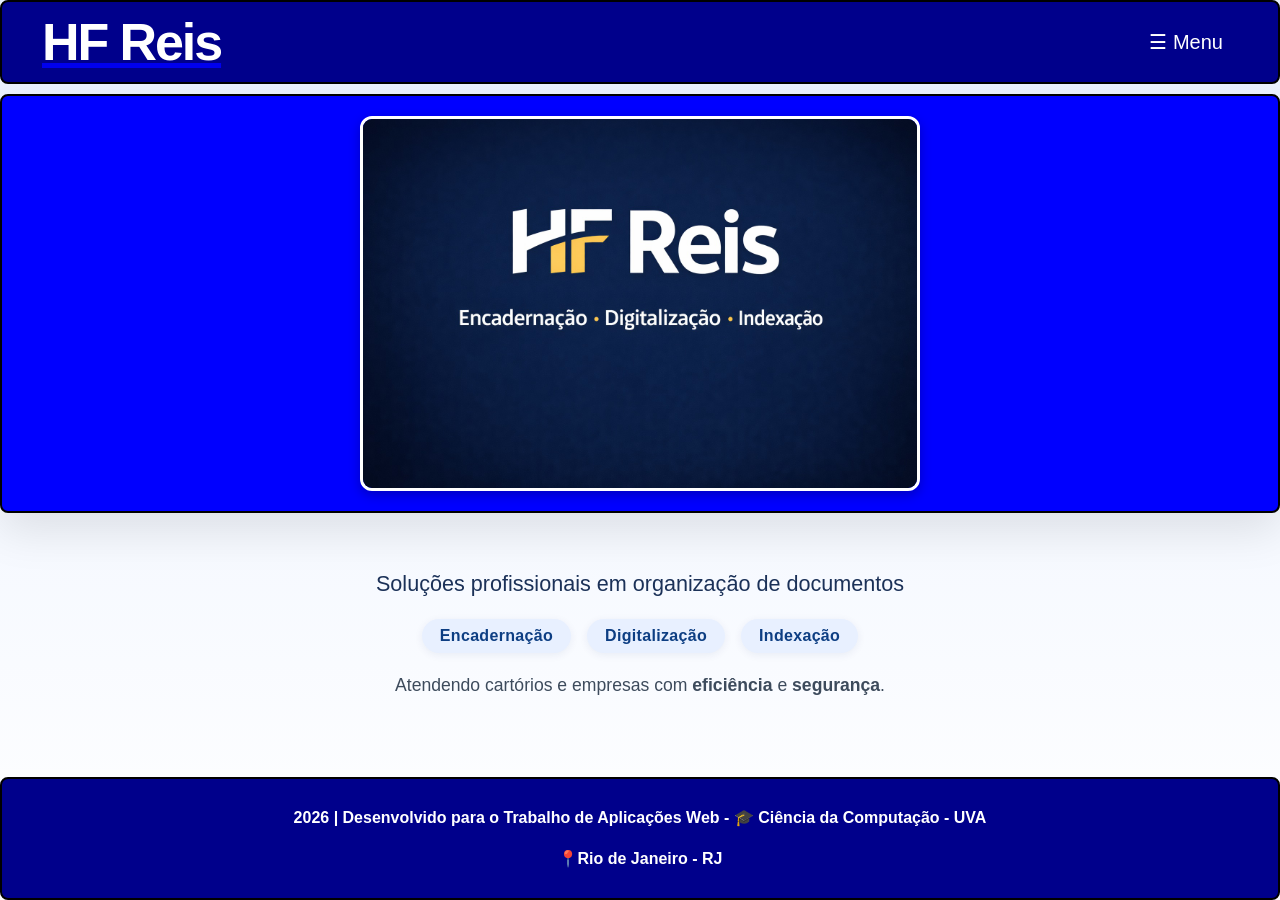
<file: index.html>
<html lang="br">
  <head>
    <meta charset="UTF-8" />
    <meta name="viewport" content="width=device-width, initial-scale=1.0" />
    <title>Página principal</title>
    <link rel="stylesheet" href="style.css" />
    <link rel="stylesheet" href="styleindex.css" />
  </head>

  <body>
    <header>
      <div class="topo">
        <a href="index.html"><h1>HF Reis</h1></a>

        <nav>
          <button class="btn-hamburguer" onclick="toggleMenu()">☰ Menu</button>

          <ul class="menu" id="menuItens">
            <!--menu-->

            <li>
              <a href="#" class="ativo">🏠Home</a>
            </li>

            <li>
              <a href="sobre.html">👤Sobre</a>
            </li>

            <li>
              <a href="serviços.html">📂Serviços</a>
            </li>

            <li>
              <a href="novidades.html">🚀Novidades</a>
            </li>

            <li>
              <a href="contatos.html">✉️Fale conosco</a>
            </li>
          </ul>
        </nav>
      </div>
    </header>

    <section>
      <article>
        <div class="imagem1">
          <img src="midias/logo.png" alt="Logotipo" />
        </div>
      </article>

      <div class="apresenta">
        <p class="slogan">
          Soluções profissionais em organização de documentos
        </p>
        <div class="tags">
          <span>Encadernação</span>
          <span>Digitalização</span>
          <span>Indexação</span>
        </div>
        <p class="descricao">
          Atendendo cartórios e empresas com <strong>eficiência</strong> e
          <strong>segurança</strong>.
        </p>
      </div>
    </section>

    <footer>
      <p>
        <strong
          >2026 | Desenvolvido para o Trabalho de Aplicações Web - 🎓 Ciência da
          Computação - UVA</strong
        >
      </p>
      <p><strong>📍Rio de Janeiro - RJ</strong></p>
    </footer>

    <script src="FunctionMenu.js"></script>
  </body>
</html>
</file>
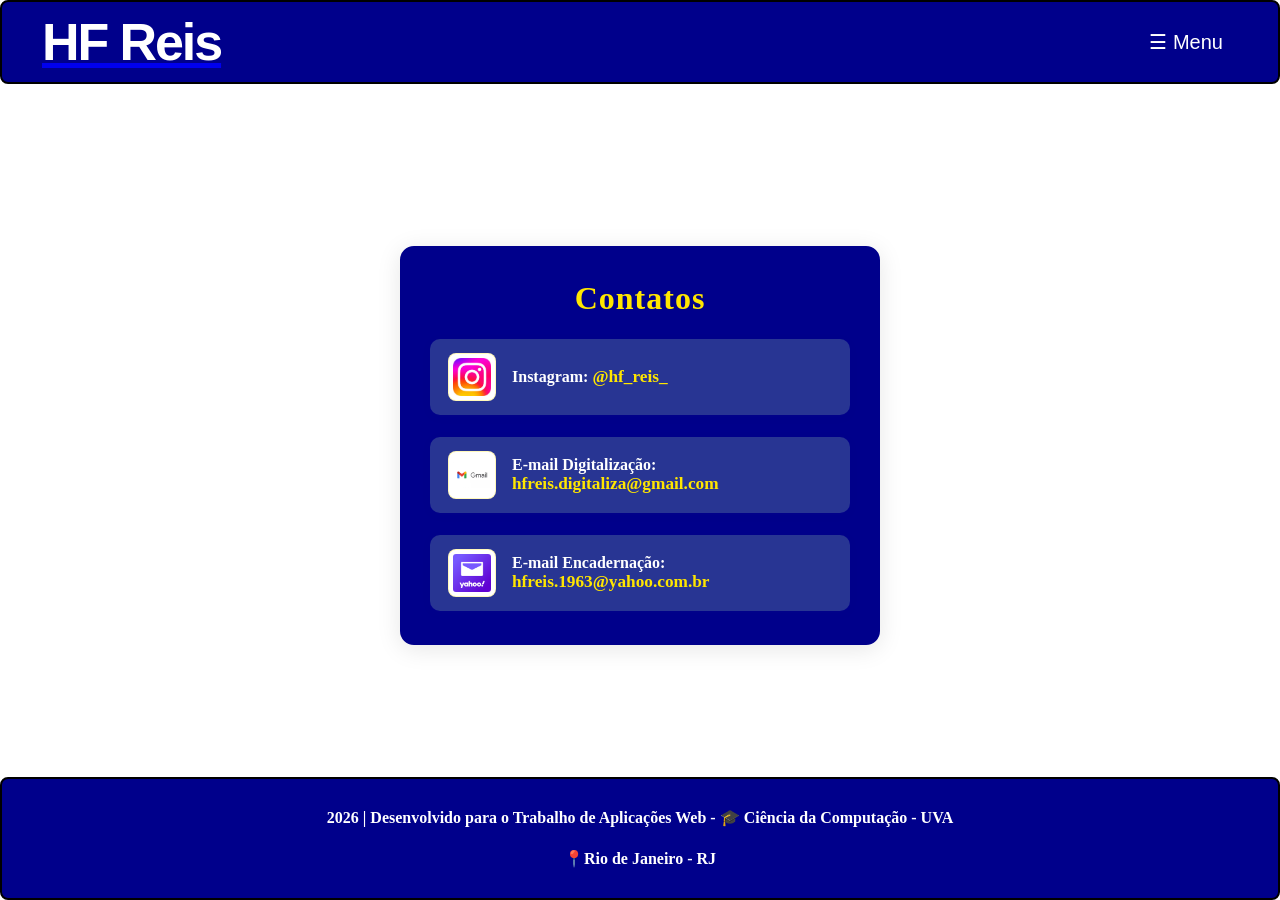
<file: contatos.html>
<html lang="br">
  <head>
    <meta charset="UTF-8" />
    <meta name="viewport" content="width=device-width, initial-scale=1.0" />
    <title>Document</title>
    <link rel="stylesheet" href="style.css" />
  </head>

  <body>
    <header>
      <div class="topo">
        <a href="index.html"><h1>HF Reis</h1></a>

        <nav>
          <button class="btn-hamburguer" onclick="toggleMenu()">☰ Menu</button>

          <ul class="menu" id="menuItens">
            <!--menu-->

            <li>
              <a href="index.html">🏠Home</a>
            </li>

            <li>
              <a href="sobre.html">👤Sobre</a>
            </li>

            <li>
              <a href="serviços.html">📂Serviços</a>
            </li>

            <li>
              <a href="novidades.html">🚀Novidades</a>
            </li>

            <li>
              <a href="#" class="ativo">✉️Fale conosco</a>
            </li>
          </ul>
        </nav>
      </div>
    </header>

    <main class="centraliza-tela">
      <div class="contatos-empresa">
        <h2>Contatos</h2>
        <div class="contatos-lista">
          <div class="contato-item">
          <img src="midias/instagram.png" alt="Instagram" class="contato-icone" />
            <span><strong>Instagram:</strong> <a href="https://instagram.com/seuusuario" target="_blank">@hf_reis_</a></span>
          </div>
          <div class="contato-item">
          <img src="midias/gmail.png" alt="E-mail Digitalização (Gmail)" class="contato-icone" />
            <span><strong>E-mail Digitalização:</strong> <a href="mailto:hfreis.digitaliza@gmail.com">hfreis.digitaliza@gmail.com</a></span>
          </div>
          <div class="contato-item">
          <img src="midias/yahoo.png" alt="E-mail Encadernação (Yahoo)" class="contato-icone" />
            <span><strong>E-mail Encadernação:</strong> <a href="mailto:hfreis.1963@yahoo.com.br">hfreis.1963@yahoo.com.br</a></span>
          </div>
        </div>
      </div>
    </main>
    
    <footer>
      <p>
        <strong
          >2026 | Desenvolvido para o Trabalho de Aplicações Web - 🎓 Ciência da
          Computação - UVA</strong
        >
      </p>
      <p><strong>📍Rio de Janeiro - RJ</strong></p>
    </footer>
    <script src="FunctionMenu.js"></script>
  </body>
</html>
</file>
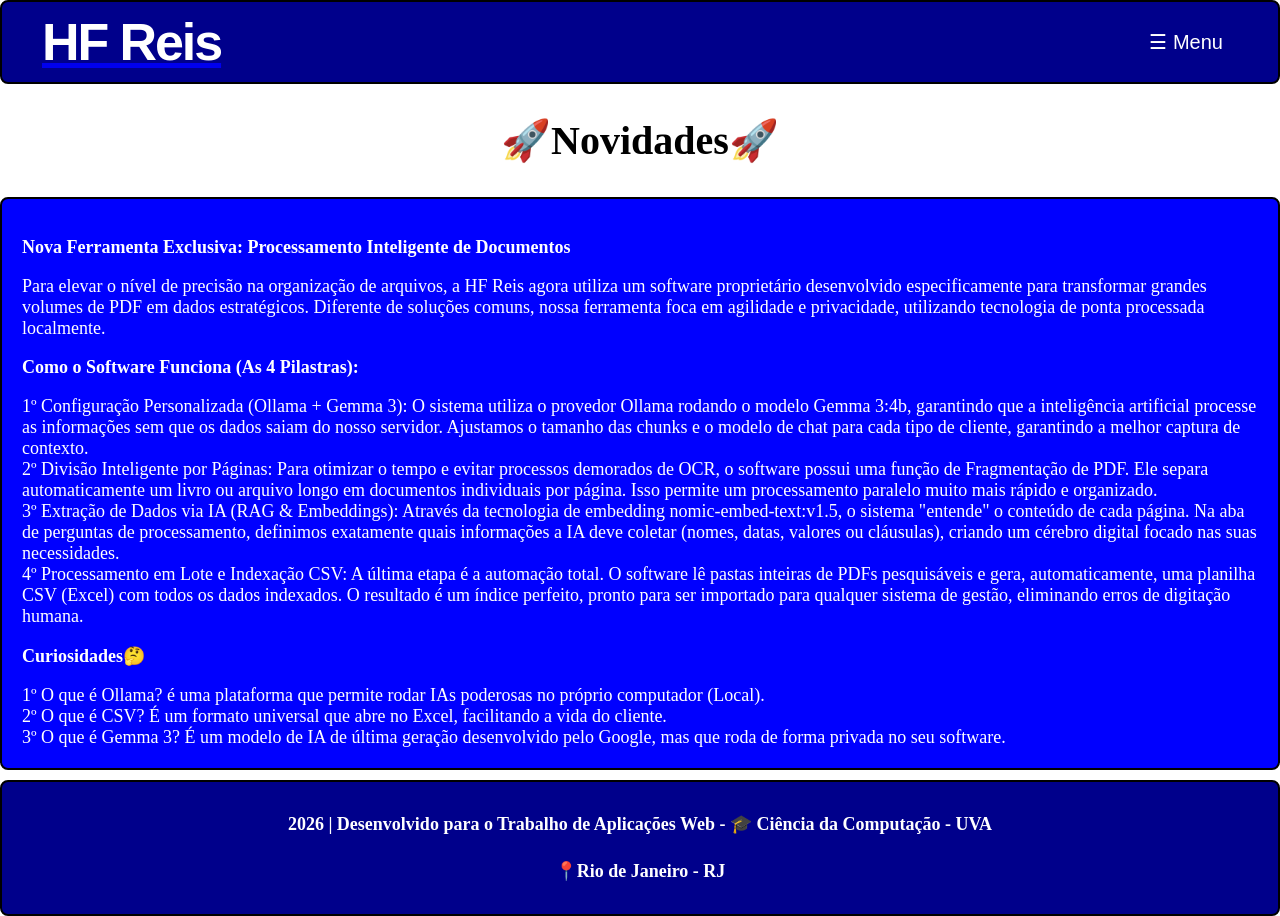
<file: novidades.html>
<html lang="br">

<head>
   <meta charset="UTF-8">
   <meta name="viewport" content="width=device-width, initial-scale=1.0">
   <title>Página 4</title>
   <link rel="stylesheet" href="style.css">
   <style>
      * {
         font-size: 18px;
      }
   </style>
</head>

<body>
   <header>
      <div class="topo">
         <a href="index.html"><h1>HF Reis</h1></a>

         <nav>
            <button class="btn-hamburguer" onclick="toggleMenu()">☰ Menu</button>

            <ul class="menu" id="menuItens"> <!--menu-->

               <li>
                  <a href="index.html">🏠Home</a>
               </li>

               <li>
                  <a href="sobre.html">👤Sobre</a>
               </li>

               <li>
                  <a href="serviços.html">📂Serviços</a>
               </li>

               <li>
                  <a href="#" class="ativo">🚀Novidades</a>
               </li>

               <li>
                  <a href="contatos.html">✉️Fale conosco</a>
               </li>

            </ul>
         </nav>
      </div>
   </header>

   <section>
      <h2 align="center" style="font-size: 40px; font-weight: bold;">🚀Novidades🚀</h2>

      <article>
         <p>
         <h3>Nova Ferramenta Exclusiva: Processamento Inteligente de Documentos</h3>
         </p>
         Para elevar o nível de precisão na organização de arquivos, a HF Reis agora utiliza um software proprietário
         desenvolvido especificamente para transformar grandes volumes de PDF em dados estratégicos. Diferente de
         soluções comuns, nossa ferramenta foca em agilidade e privacidade, utilizando tecnologia de ponta processada
         localmente.<br>
         <p>
         <h3>Como o Software Funciona (As 4 Pilastras):</h3>
         </p>
         1º Configuração Personalizada (Ollama + Gemma 3): O sistema utiliza o provedor Ollama rodando o modelo Gemma
         3:4b, garantindo que a inteligência artificial processe as informações sem que os dados saiam do nosso
         servidor. Ajustamos o tamanho das chunks e o modelo de chat para cada tipo de cliente, garantindo a melhor
         captura de contexto.<br>
         2º Divisão Inteligente por Páginas: Para otimizar o tempo e evitar processos demorados de OCR, o software
         possui uma função de Fragmentação de PDF. Ele separa automaticamente um livro ou arquivo longo em documentos
         individuais por página. Isso permite um processamento paralelo muito mais rápido e organizado.<br>
         3º Extração de Dados via IA (RAG & Embeddings): Através da tecnologia de embedding nomic-embed-text:v1.5, o
         sistema "entende" o conteúdo de cada página. Na aba de perguntas de processamento, definimos exatamente quais
         informações a IA deve coletar (nomes, datas, valores ou cláusulas), criando um cérebro digital focado nas suas
         necessidades.<br>
         4º Processamento em Lote e Indexação CSV: A última etapa é a automação total. O software lê pastas inteiras de
         PDFs pesquisáveis e gera, automaticamente, uma planilha CSV (Excel) com todos os dados indexados. O resultado é
         um índice perfeito, pronto para ser importado para qualquer sistema de gestão, eliminando erros de digitação
         humana.<br>

         <p>
         <h3>Curiosidades🤔</h3>
         </p>
         1º O que é Ollama? é uma plataforma que permite rodar IAs poderosas no próprio computador (Local).<br>
         2º O que é CSV? É um formato universal que abre no Excel, facilitando a vida do cliente.<br>
         3º O que é Gemma 3? É um modelo de IA de última geração desenvolvido pelo Google, mas que roda de forma privada
         no seu software.

      </article>

   </section>

   <footer>
      <p><strong>2026 | Desenvolvido para o Trabalho de Aplicações Web - 🎓 Ciência da Computação - UVA</strong></p>
      <p><strong>📍Rio de Janeiro - RJ</strong></p>
   </footer>

   <script src="FunctionMenu.js"></script>
</body>

</html>
</file>
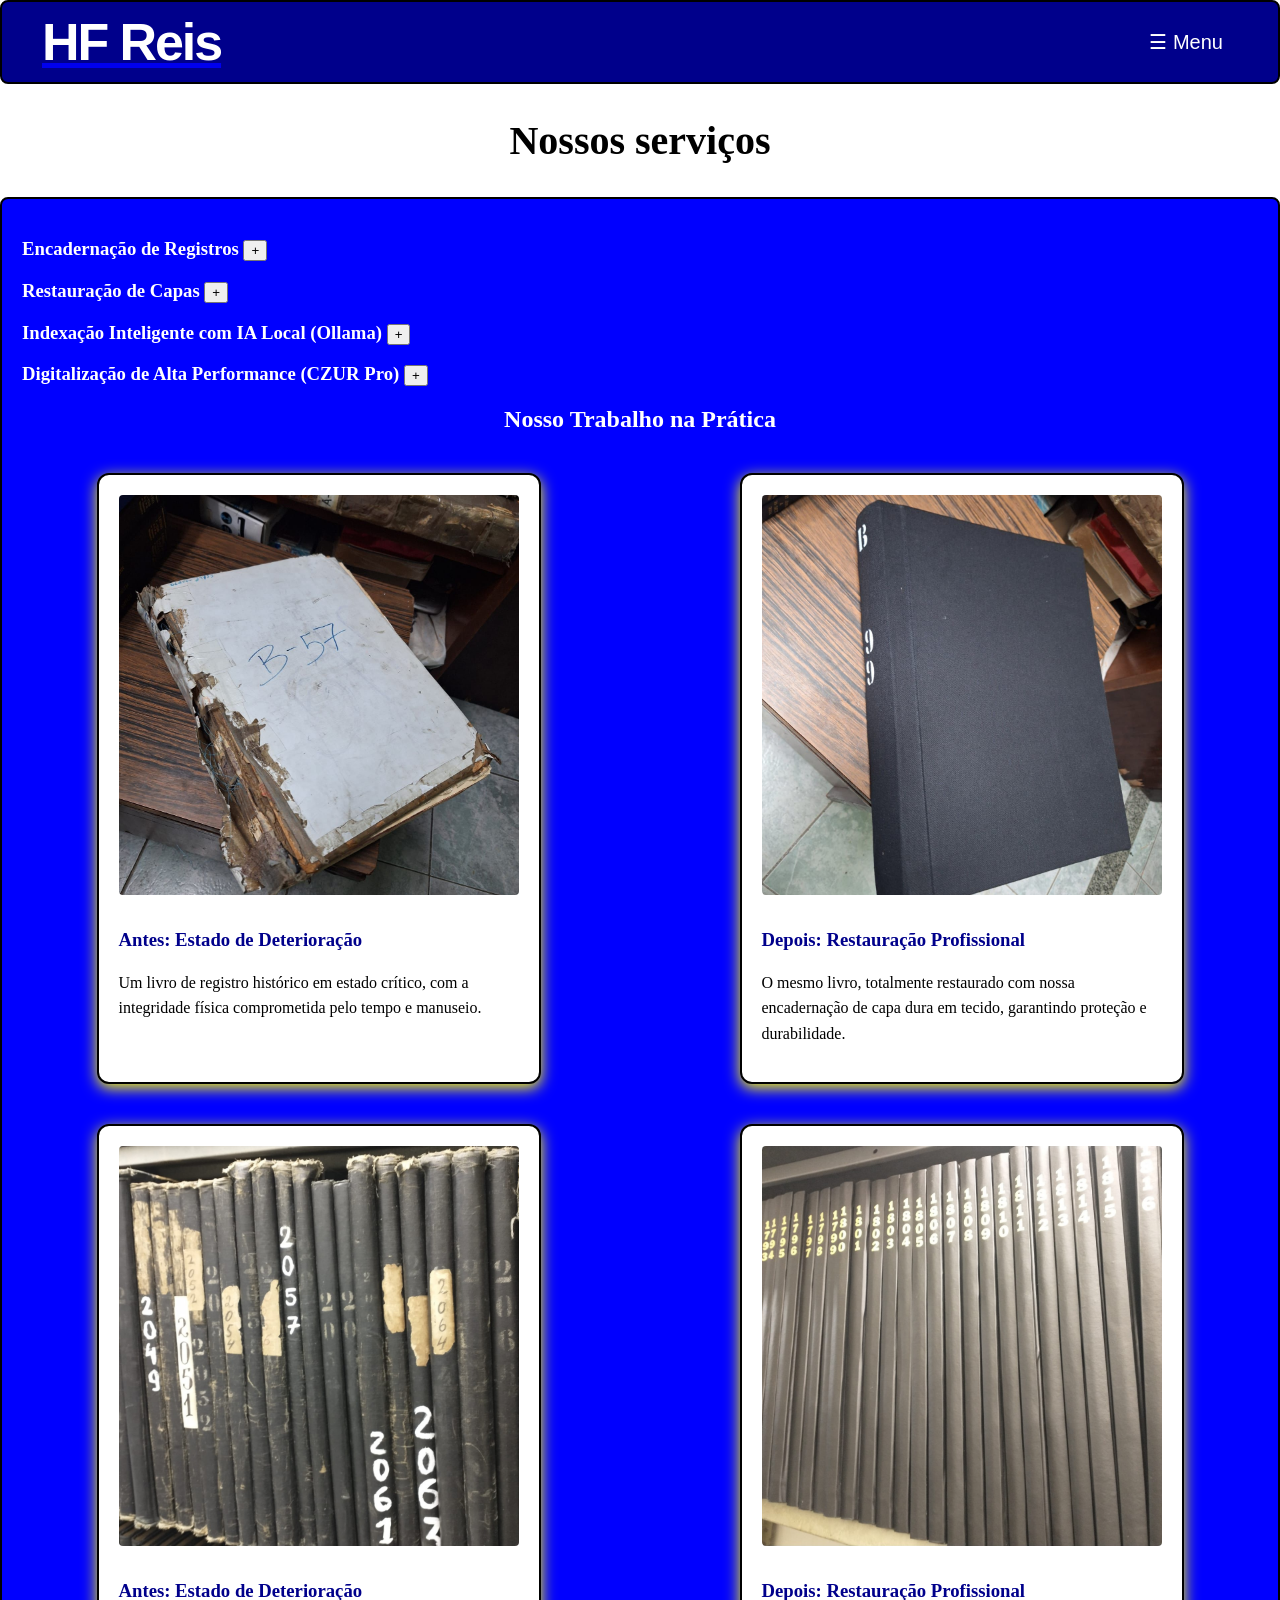
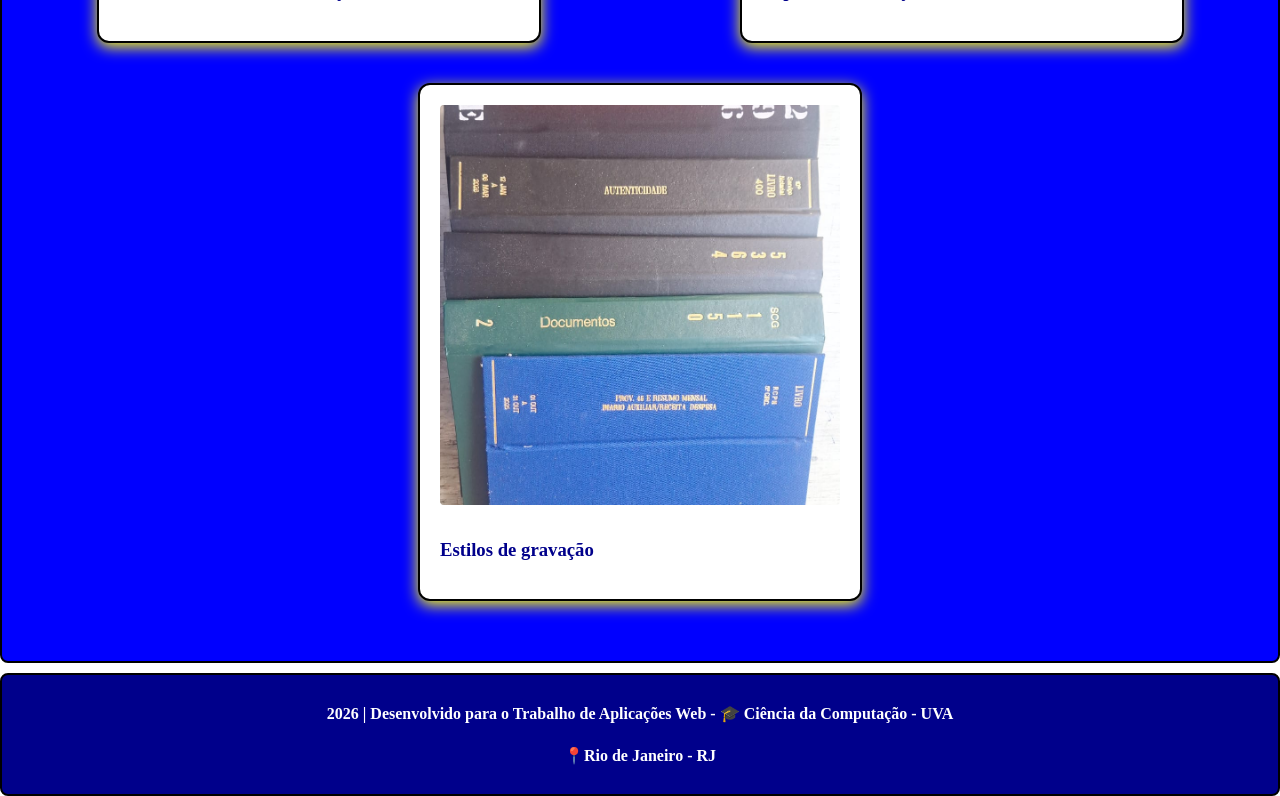
<file: serviços.html>
<html lang="br">

<head>
   <meta charset="UTF-8">
   <meta name="viewport" content="width=device-width, initial-scale=1.0">
   <title>Página 3</title>
   <link rel="stylesheet" href="style.css">
   <link rel="stylesheet" href="styleservicos.css">
</head>

<body>
   <header>
      <div class="topo">
         <a href="index.html"><h1>HF Reis</h1></a>

         <nav>
            <button class="btn-hamburguer" onclick="toggleMenu()">☰ Menu</button>

            <ul class="menu" id="menuItens"> <!--menu-->

               <li>
                  <a href="index.html">🏠Home</a>
               </li>

               <li>
                  <a href="sobre.html">👤Sobre</a>
               </li>

               <li>
                  <a href="#" class="ativo">📂Serviços</a>
               </li>

               <li>
                  <a href="novidades.html">🚀Novidades</a>
               </li>

               <li>
                  <a href="contatos.html">✉️Fale conosco</a>
               </li>

            </ul>
         </nav>
      </div>
   </header>

   <section>
      <h2 align="center" style="font-size: 40px; font-weight: bold;">Nossos serviços</h2>
      <article>
         <h3>Encadernação de Registros
            <button id="btn1" onclick="mostrarDescricao('desc1', 'btn1')">+</button>
         </h3>
         <div id="desc1" class="info">
            <fieldset>
               <dl>
                  <dd>
                     Encadernações personalizadas de livros de registros em capa dura, garantindo máxima durabilidade,
                     resistência e organização profissional para documentos oficiais.
                  </dd>
               </dl>
            </fieldset>

         </div>

         <h3>Restauração de Capas
            <button id="btn2" onclick="mostrarDescricao('desc2', 'btn2')">+</button>
         </h3>
         <div id="desc2" class="info">
            <fieldset>
               <dl>
                  <dd>
                     Recuperação e restauração personalizada focada exclusivamente nas capas de livros manuscritos e impressos.
                     Devolvemos a estética original e a proteção externa sem interferir na integridade das folhas.
                  </dd>
               </dl>
            </fieldset>
         </div>

         <h3>Indexação Inteligente com IA Local (Ollama)
            <button id="btn3" onclick="mostrarDescricao('desc3', 'btn3')">+</button>
         </h3>
         <div id="desc3" class="info">
            <fieldset>
               <dl>
                  <dd>
                     Implementação de IA para catalogação automatizada de dados sensíveis. Desenvolvemos um sistema de
                     indexação que utiliza modelos avançados de linguagem processados localmente. Segurança Máxima: Os
                     dados nunca saem da infraestrutura do cartório para a nuvem, garantindo conformidade total com a
                     LGPD e sigilo absoluto.
                  </dd>
               </dl>
            </fieldset>
         </div>

         <h3>Digitalização de Alta Performance (CZUR Pro)
            <button id="btn4" onclick="mostrarDescricao('desc4', 'btn4')">+</button>
         </h3>
         <div id="desc4" class="info">
            <fieldset>
               <dl>
                  <dd>
                     Utilizamos scanners profissionais CZUR Pro, equipados com tecnologia de achatamento de curva a
                     laser. Isso permite digitalizar livros de registro sem forçar a lombada ou danificar as folhas,
                     gerando arquivos em alta resolução com o máximo de cuidado com o material original.
                  </dd>
               </dl>
            </fieldset>
         </div>

         <section class="antes-depois-container">
            <h2>Nosso Trabalho na Prática</h2>

            <div class="antes-depois-flex">
               <article class="card-antes-depois">
                  <img src="midias/antes1.jpeg"
                     alt="Livro de registro B-57 danificado, com capa destruída e lombada desfeita.">
                  <h3>Antes: Estado de Deterioração</h3>
                  <p style="color: black;">Um livro de registro histórico em estado crítico, com a integridade física
                     comprometida pelo tempo e manuseio.</p>
               </article>

               <article class="card-antes-depois">
                  <img src="midias/depois1.jpeg"
                     alt="Livro de registro restaurado com capa dura preta de tecido e letras brancas 'B' e '99' na lombada.">
                  <h3>Depois: Restauração Profissional</h3>
                  <p style="color: black;">O mesmo livro, totalmente restaurado com nossa encadernação de capa dura em
                     tecido, garantindo proteção e durabilidade.</p>
               </article>
            </div>
         </section>

         <section class="antes-depois-container"></section>
         <div class="antes-depois-flex">
            <article class="card-antes-depois">
               <img src="midias/antes2.jpeg" alt="Livro danificado.">
               <h3>Antes: Estado de Deterioração</h3>
            </article>

            <article class="card-antes-depois">
               <img src="midias/depois2.jpeg" alt="Livro restaurado.">
               <h3>Depois: Restauração Profissional</h3>
            </article>
         </div>
           <!-- Card Estilos de Gravação centralizado abaixo das fotos anteriores -->
           <div class="estilos-flex">
              <article class="card-antes-depois">
                 <img src="midias/estilos.png" alt="Estilos de gravação.">
                 <h3>Estilos de gravação</h3>
              </article>
           </div>
   </section>

   </section>

   <footer>
      <p><strong>2026 | Desenvolvido para o Trabalho de Aplicações Web - 🎓 Ciência da Computação - UVA</strong></p>
      <p><strong>📍Rio de Janeiro - RJ</strong></p>
   </footer>

   <script src="FunctionMenu.js"></script>
   <script>

      function mostrarDescricao(idDaDiv, idDoBotao) {
         // Pegamos a div pelo ID (igual feito com n1 e n2 em exercicio de aula)
         let div = document.getElementById(idDaDiv);
         let botao = document.getElementById(idDoBotao);

         // Lógica: Se estiver escondido, mostra. Se estiver aparecendo, esconde.
         if (div.style.display === "none") {
            div.style.display = "block";
            botao.innerHTML = "-"; // Muda o + para - quando abre
         } else {
            div.style.display = "none";
            botao.innerHTML = "+"; // Volta para + quando fecha
         }
      }
   </script>
</body>

</html>
</file>
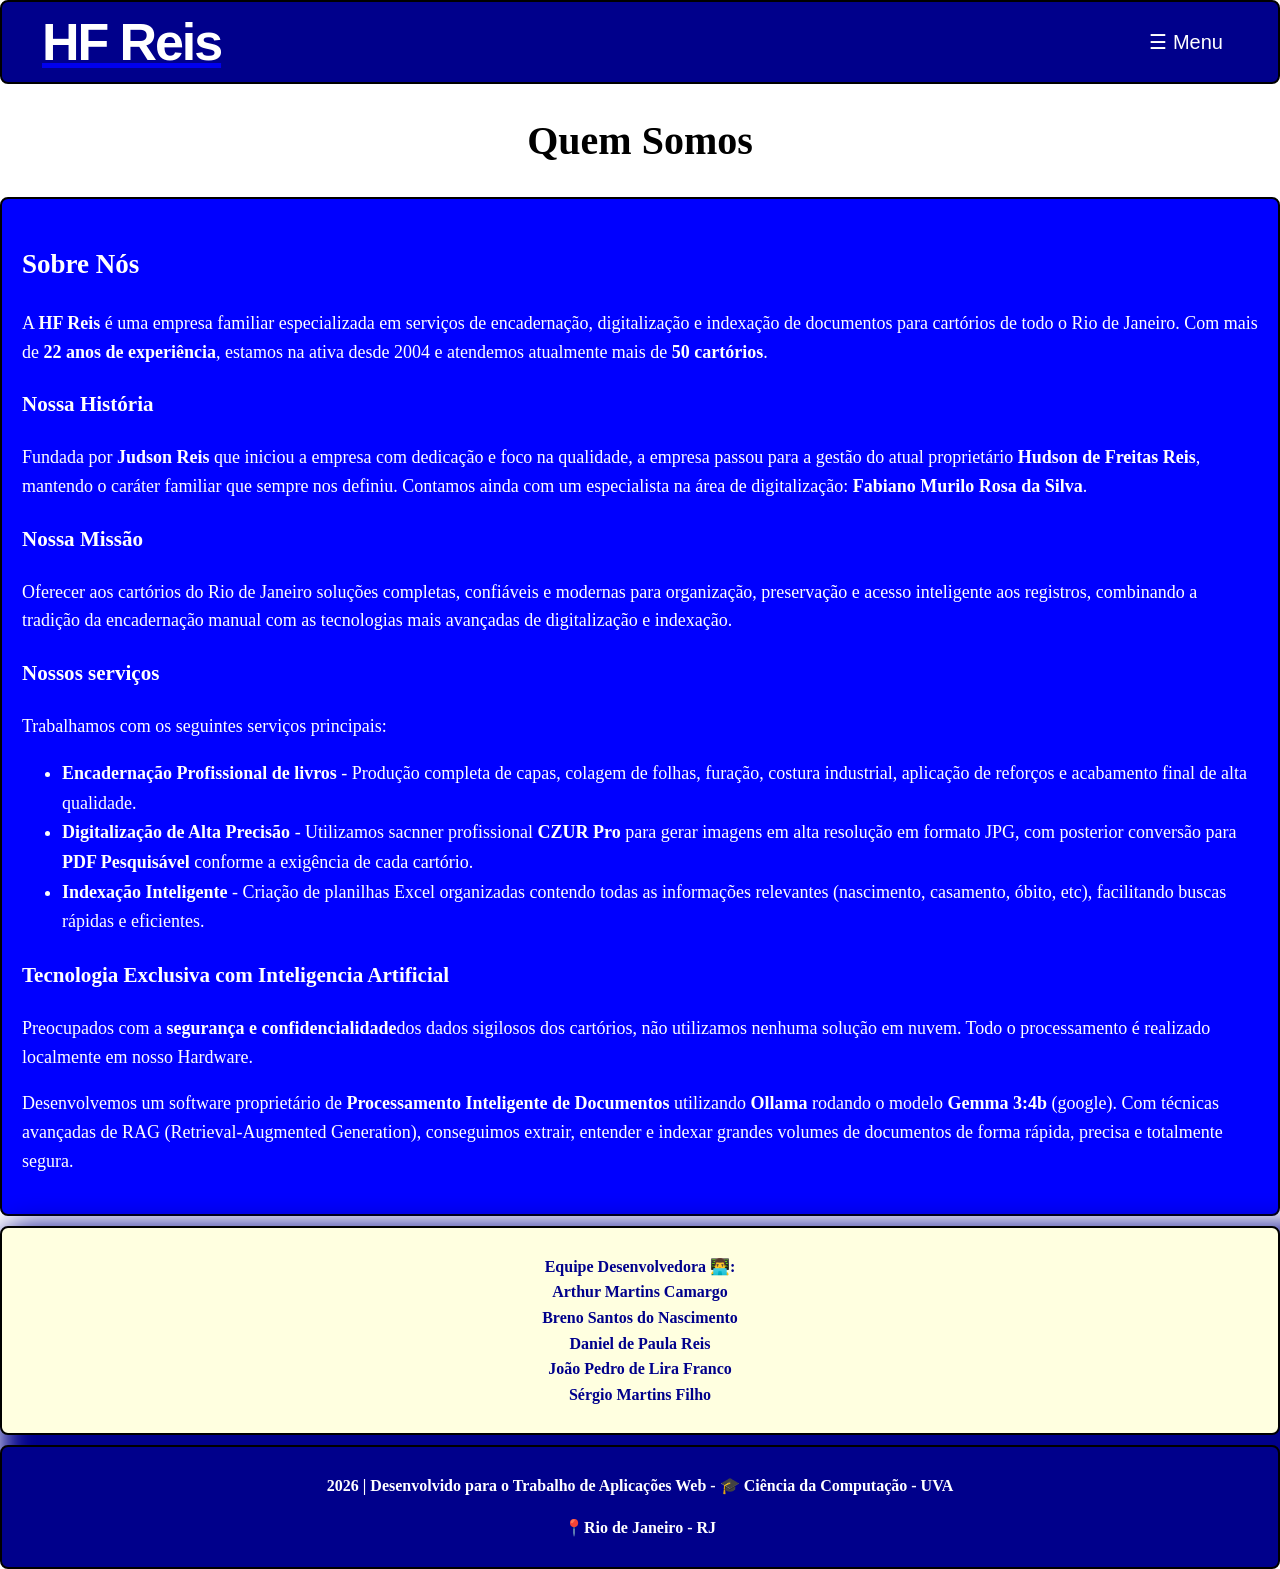
<file: sobre.html>
<html lang="br">

<head>
  <meta charset="UTF-8" />
  <meta name="viewport" content="width=device-width, initial-scale=1.0" />
  <title>Página 2</title>
  <link rel="stylesheet" href="style.css" />
</head>

<body>
  <header>
    <div class="topo">
      <a href="index.html">
        <h1>HF Reis</h1>
      </a>

      <nav>
        <button class="btn-hamburguer" onclick="toggleMenu()">☰ Menu</button>

        <ul class="menu" id="menuItens">
          <!--menu-->

          <li>
            <a href="index.html">🏠Home</a>
          </li>

          <li>
            <a href="#" class="ativo">👤Sobre</a>
          </li>

          <li>
            <a href="serviços.html">📂Serviços</a>
          </li>

          <li>
            <a href="novidades.html">🚀Novidades</a>
          </li>

          <li>
            <a href="contatos.html">✉️Fale conosco</a>
          </li>
        </ul>
      </nav>
    </div>
  </header>

  <section>
    <h2 align="center" style="font-size: 40px; font-weight: bold">
      Quem Somos
    </h2>

    <article style="font-size: 18px; line-height: 1.65">
      <h2>Sobre Nós</h2>

      <p>
        A <strong>HF Reis</strong> é uma empresa familiar especializada em
        serviços de encadernação, digitalização e indexação de documentos para
        cartórios de todo o Rio de Janeiro. Com mais de
        <strong>22 anos de experiência</strong>, estamos na ativa desde 2004 e
        atendemos atualmente mais de <strong>50 cartórios</strong>.
      </p>

      <h3>Nossa História</h3>
      <p>
        Fundada por <strong>Judson Reis</strong> que iniciou a
        empresa com dedicação e foco na qualidade, a empresa passou para a
        gestão do atual proprietário <strong>Hudson de Freitas Reis</strong>,
        mantendo o caráter familiar que sempre nos definiu. Contamos ainda com
        um especialista na área de digitalização:
        <strong>Fabiano Murilo Rosa da Silva</strong>.
      </p>

      <h3>Nossa Missão</h3>
      <p>
        Oferecer aos cartórios do Rio de Janeiro soluções completas,
        confiáveis e modernas para organização, preservação e acesso
        inteligente aos registros, combinando a tradição da encadernação
        manual com as tecnologias mais avançadas de digitalização e indexação.
      </p>

      <h3>Nossos serviços</h3>
      <p>Trabalhamos com os seguintes serviços principais:</p>

      <ul>
        <li>
          <strong>Encadernação Profissional de livros</strong> - Produção
          completa de capas, colagem de folhas, furação, costura industrial,
          aplicação de reforços e acabamento final de alta qualidade.
        </li>
        <li>
          <strong>Digitalização de Alta Precisão</strong> - Utilizamos sacnner
          profissional <strong>CZUR Pro</strong> para gerar imagens em alta
          resolução em formato JPG, com posterior conversão para
          <strong>PDF Pesquisável</strong> conforme a exigência de cada
          cartório.
        </li>
        <li>
          <strong>Indexação Inteligente</strong> - Criação de planilhas Excel
          organizadas contendo todas as informações relevantes (nascimento,
          casamento, óbito, etc), facilitando buscas rápidas e eficientes.
        </li>
      </ul>

      <h3>Tecnologia Exclusiva com Inteligencia Artificial</h3>
      <p>
        Preocupados com a <strong>segurança e confidencialidade</strong>dos
        dados sigilosos dos cartórios, não utilizamos nenhuma solução em
        nuvem. Todo o processamento é realizado localmente em nosso Hardware.
      </p>
      <p>
        Desenvolvemos um software proprietário de
        <strong>Processamento Inteligente de Documentos</strong> utilizando
        <strong>Ollama</strong> rodando o modelo
        <strong>Gemma 3:4b</strong> (google). Com técnicas avançadas de RAG
        (Retrieval-Augmented Generation), conseguimos extrair, entender e
        indexar grandes volumes de documentos de forma rápida, precisa e
        totalmente segura.
      </p>
    </article>
  </section>

  <footer class="equipe">
    <p><strong>Equipe Desenvolvedora 👨‍💻: <br> Arthur Martins Camargo <br> Breno Santos do Nascimento <br> Daniel de
        Paula
        Reis <br> João Pedro de Lira Franco <br> Sérgio Martins Filho </strong></p>
  </footer>

  <footer>
    <p>
      <strong>2026 | Desenvolvido para o Trabalho de Aplicações Web - 🎓 Ciência da
        Computação - UVA</strong>
    </p>
    <p><strong>📍Rio de Janeiro - RJ</strong></p>
  </footer>

  <script src="FunctionMenu.js"></script>
</body>

</html>
</file>
<file: style.css>
/* ====== CONTATOS VISUAIS ====== */
.contatos-empresa {
  margin: 40px auto 0 auto;
  background: darkblue;
  color: #fff;
  border-radius: 14px;
  box-shadow: 0 4px 24px rgba(0,0,0,0.10);
  padding: 32px 28px;
  max-width: 420px;
  text-align: left;
  border: 2px solid darkblue;
}

.contatos-empresa h2 {
  margin-top: 0;
  color: #ffe600;
  font-size: 2em;
  margin-bottom: 22px;
  text-align: center;
  letter-spacing: 1px;
}

.contatos-lista {
  display: flex;
  flex-direction: column;
  gap: 22px;
}

.contato-item {
  display: flex;
  align-items: center;
  gap: 16px;
  background: #283593;
  border-radius: 10px;
  padding: 14px 18px;
  box-shadow: 0 2px 8px rgba(26,35,126,0.07);
  transition: box-shadow 0.2s, background 0.2s;
}
.contato-item:hover {
  background: #3949ab;
  box-shadow: 0 4px 16px rgba(26,35,126,0.13);
}

.contato-icone {
  width: 38px;
  height: 38px;
  object-fit: contain;
  border-radius: 8px;
  background: #fff;
  border: 1.5px solid #ffe60044;
  padding: 4px;
}

.contato-item a {
  color: #ffe600;
  text-decoration: none;
  font-weight: 600;
  font-size: 1.08em;
  transition: color 0.2s;
}
.contato-item a:hover {
  color: #fff;
  text-decoration: underline;
}
@media (max-width: 600px) {

  nav,
  article {
    width: 100%;
    height: auto;
  }
}

.hf a, a:visited, a:hover, a:active {
  text-decoration: none;
  border: none;
  color: darkblue;
  /* opcional, evita mudar cor */
}

/* Classe "Pai" que organiza o Título na esquerda e o Menu na direita */
.topo {
  display: flex;
  /* Ativa o alinhamento lado a lado */
  justify-content: space-between;
  /* Empurra o conteúdo para as extremidades */
  align-items: center;
  /* Centraliza o título e o botão verticalmente */
  background-color: darkblue;
  padding: 10px 40px;
  /* Espaço interno: 10px em cima/baixo, 40px nas laterais */
  border: 2px solid black;
  border-radius: 8px;
  min-height: 50px;
  /* Altura mínima para o cabeçalho */
  position: relative;
  /* Necessário para o menu absoluto se localizar aqui */
}

html {
  height: 100%;
}

body {
  margin: 0;
  min-height: 100vh;
  /* Garante que o body tenha no mínimo a altura da tela */
  display: flex;
  /* Ativa o modo Flexbox */
  flex-direction: column;
  /* Organiza os itens (header, article, footer) em coluna */
}

header h1 {
  margin: 0;
  /* Remove margens padrão para não quebrar o alinhamento */
  font-size: 52px;
  font-weight: 800;
  letter-spacing: -0.04em;
  color: white;
  font-family: "Segoe UI", Tahoma, Geneva, Verdana, sans-serif;
}

section {
  flex: 1;
}

article {
  padding: 20px;
  background-color: blue;
  min-height: 40vh;
  border-radius: 8px;
  border: 2px solid black;
  margin-top: 10px;
  color: white;
}

footer {
  margin-top: 10px;
  /* Garante que o footer não cole no article em telas pequenas */
  background-color: darkblue;
  padding: 10px;
  text-align: center;
  color: white;
  border-radius: 8px;
  border: 2px solid black;
}

/* =========================================
   2. MENU HAMBÚRGUER (A LÓGICA)
   ========================================= */

/* O Botão que o usuário clica */
.btn-hamburguer {
  background-color: darkblue;
  color: white;
  padding: 10px 15px;
  border: none;
  border-radius: 5px;
  cursor: pointer;
  font-size: 20px;
}

/* A caixa que guarda os links */
.menu {
  display: none;
  /* Começa escondido (O JS muda para 'flex') */
  flex-direction: column;
  /* Itens um embaixo do outro (vertical) */
  list-style: none;
  /* Tira as bolinhas da lista */
  padding: 0;
  margin: 0;
  background-color: darkblue;
  border: 2px solid white;
  border-radius: 8px;
  width: 200px;
  /* Largura da caixinha do menu */

  /* Posicionamento Flutuante */
  position: absolute;
  /* Flutua sobre o conteúdo sem empurrar nada */
  z-index: 10;
  /* Fica na frente de imagens e textos */
  right: 40px;
  /* Alinha com a direita do .topo */
  top: 85px;
  /* Aparece logo abaixo do botão */
}

/* Linha divisória entre cada item do menu */
.menu li {
  display: block;
  /* Ocupa a largura total da caixinha */
  border-bottom: 1px solid white;
}

/* Estilo dos Links dentro do menu */
.menu li a {
  display: block;
  /* Faz o clique funcionar em toda a área do botão */
  padding: 15px 20px;
  color: white;
  text-decoration: none;
  /* Tira o sublinhado azul de link */
  font-weight: bold;
}

/* Efeito de destaque ao passar o mouse */
.menu li a:hover {
  background-color: lightyellow;
  color: black;
}

/* Classe para destacar a página onde o usuário está */
.ativo {
  background-color: yellow !important;
  color: black !important;
}

/* =========================================
   3. ELEMENTOS EXTRAS (GALERIA E TEXTO)
   ========================================= */

p {
  text-justify: auto;
  line-height: 1.6;
  /* Melhora a leitura do texto */
}

/*Pagina de Contato*/
.container{
  min-height: 74vh;
  display: flex;
  justify-content: center;
  align-items: center;
}


.contato {
  /*div que tem o formulario*/
  margin: auto;
  background-color: darkblue;
  width: 50vh;
  padding: 20px;
  border-radius: 20px;
  box-shadow: 0px 0px 5px black;

}

.contato h1 {
  text-align: center;
}

.contato label {
  display: block;
  margin-top: 10px;
}

.contato input {
  width: 100%;
  padding: 8px;
  margin-top: 5px;
  border-radius: 10px;
  border: none;
}

.contato textarea {
  width: 100%;
  height: 100px;
  padding: 5px;
  margin-top: 5px;
  border-radius: 10px;
  border: none;
  box-sizing: border-box;
  resize: none;
  /* Importante para o padding não "estourar" a largura */
}

.cttbotoes {
  display: flex;
  justify-content: center;
  gap: 10px;
  margin-top: 20px;
}

.cttbotoes button {
  width: 40%;
  background-color: rgb(194, 194, 255);
  border: 2px solid rgb(194, 194, 255);
  border-radius: 10px;
  padding: 4px;
}

.cttbotoes button:hover {
  background-color: rgb(52, 52, 255);
}

#alerta {
  display: none;
  background-color: white;
  color: blue;
  width: 20%;
  padding: 20px;
  border-radius: 20px;
  font-size: xx-large;
  text-align: center;

  position: absolute;
  /* fixa na tela */
  right: 4%;
  /* encosta na direita */
  top: 50%;
  /* desce até metade da tela */
  transform: translateY(-50%);
  /* centraliza de verdade */
}


/*Equipe de desenvolvimento*/
.equipe {
  background-color: lightyellow;
  border: 2px solid black;
  box-shadow: 30px 30px 30px 30px darkblue;
  color: darkblue;
}

main.centraliza-tela {
  flex: 1;
  display: flex;
  flex-direction: column;
  justify-content: center;
  align-items: center;
  min-height: 0;
}
</file>
<file: styleindex.css>
@media (max-width: 600px) {

  nav,
  article {
    width: 100%;
    height: auto;
  }
}

*,
*::before,
*::after {
  box-sizing: border-box;
}

body {
  font-family: "Segoe UI", Tahoma, Geneva, Verdana, sans-serif;
  background: linear-gradient(180deg, #e8f0ff 0%, #ffffff 100%);
  color: #222;
}

article {
  box-shadow: 0 18px 45px rgba(0, 0, 0, 0.1);
}

.imagem1 {
  display: flex;
  justify-content: center;
  align-items: center;
  min-height: 220px;
}

.imagem1 img {
  width: 90%;
  max-width: 560px;
  height: auto;
  border: 3px solid white;
  border-radius: 12px;
  box-shadow: 0 4px 12px rgba(0, 0, 0, 0.25);
}

.apresenta {
  width: 100vw;
  max-width: 100vw;
  padding: 32px 0 24px 0;
  text-align: center;
  background: transparent;
}

.slogan {
  font-size: 1.35rem;
  color: #1b3158;
  font-weight: 500;
  margin-bottom: 18px;
}

.tags {
  display: flex;
  justify-content: center;
  gap: 16px;
  margin-bottom: 18px;
}

.tags span {
  background: #e8f0ff;
  color: #0d3e83;
  border-radius: 999px;
  padding: 8px 18px;
  font-weight: 600;
  font-size: 1rem;
  box-shadow: 0 2px 8px rgba(8, 42, 110, 0.07);
  letter-spacing: 0.02em;
}

.descricao {
  font-size: 1.1rem;
  color: #3d4b5c;
  margin-top: 0;
  margin-bottom: 0;
}
</file>
<file: styleservicos.css>
.estilos-flex {
  display: flex;
  justify-content: center;
  margin-top: 40px;
  margin-bottom: 40px;
}
@media (max-width: 600px) {
  nav,
  article {
    width: 100%;
    height: auto;
  }
}

.info {
  display: none;
  padding: 10px;
  border-left: 3px solid yellow;
}

fieldset {
  padding: 10px 40px;
  /* Espaço interno: 10px em cima/baixo, 40px nas laterais */
  border: 2px solid black;
  background-color: lightyellow;
  color: black;
  border-radius: 8px;
}

.antes-depois-container h2 {
  width: 100%;
  text-align: center;
  margin-bottom: 20px;
  display: block;
  /* Garante que ele ocupe a linha toda */
}

.antes-depois-flex {
  display: flex;
  justify-content: space-around;
  /* Dá um espaço entre os cards */
  gap: 50px;
  margin-top: 30px;
}

.card-antes-depois {
  flex: 0 1 400px;
  /* Tenta ocupar 400px, mas encolhe se precisar */
  background-color: white;
  padding: 20px;
  border-radius: 12px;
  box-shadow: 0 4px 15px yellow;
  color: black;
  /* Texto interno do card em preto para ler no branco */
}

.card-antes-depois img {
  width: 100%;
  /* Faz a imagem preencher a largura do card branco */
  max-width: 100%;
  height: 400px;
  /* Altura fixa para manter o padrão */
  object-fit: cover;
  /* Não deixa a imagem esticar/achatar */
  border-radius: 4px;
  margin-bottom: 15px;
}

.estilos-flex {
  display: flex;
  justify-content: center;
  margin-top: 30px;
}

/* Um toque de cor para os títulos dentro do fundo branco do card */
.card-antes-depois h3 {
  color: darkblue;
}
</file>
